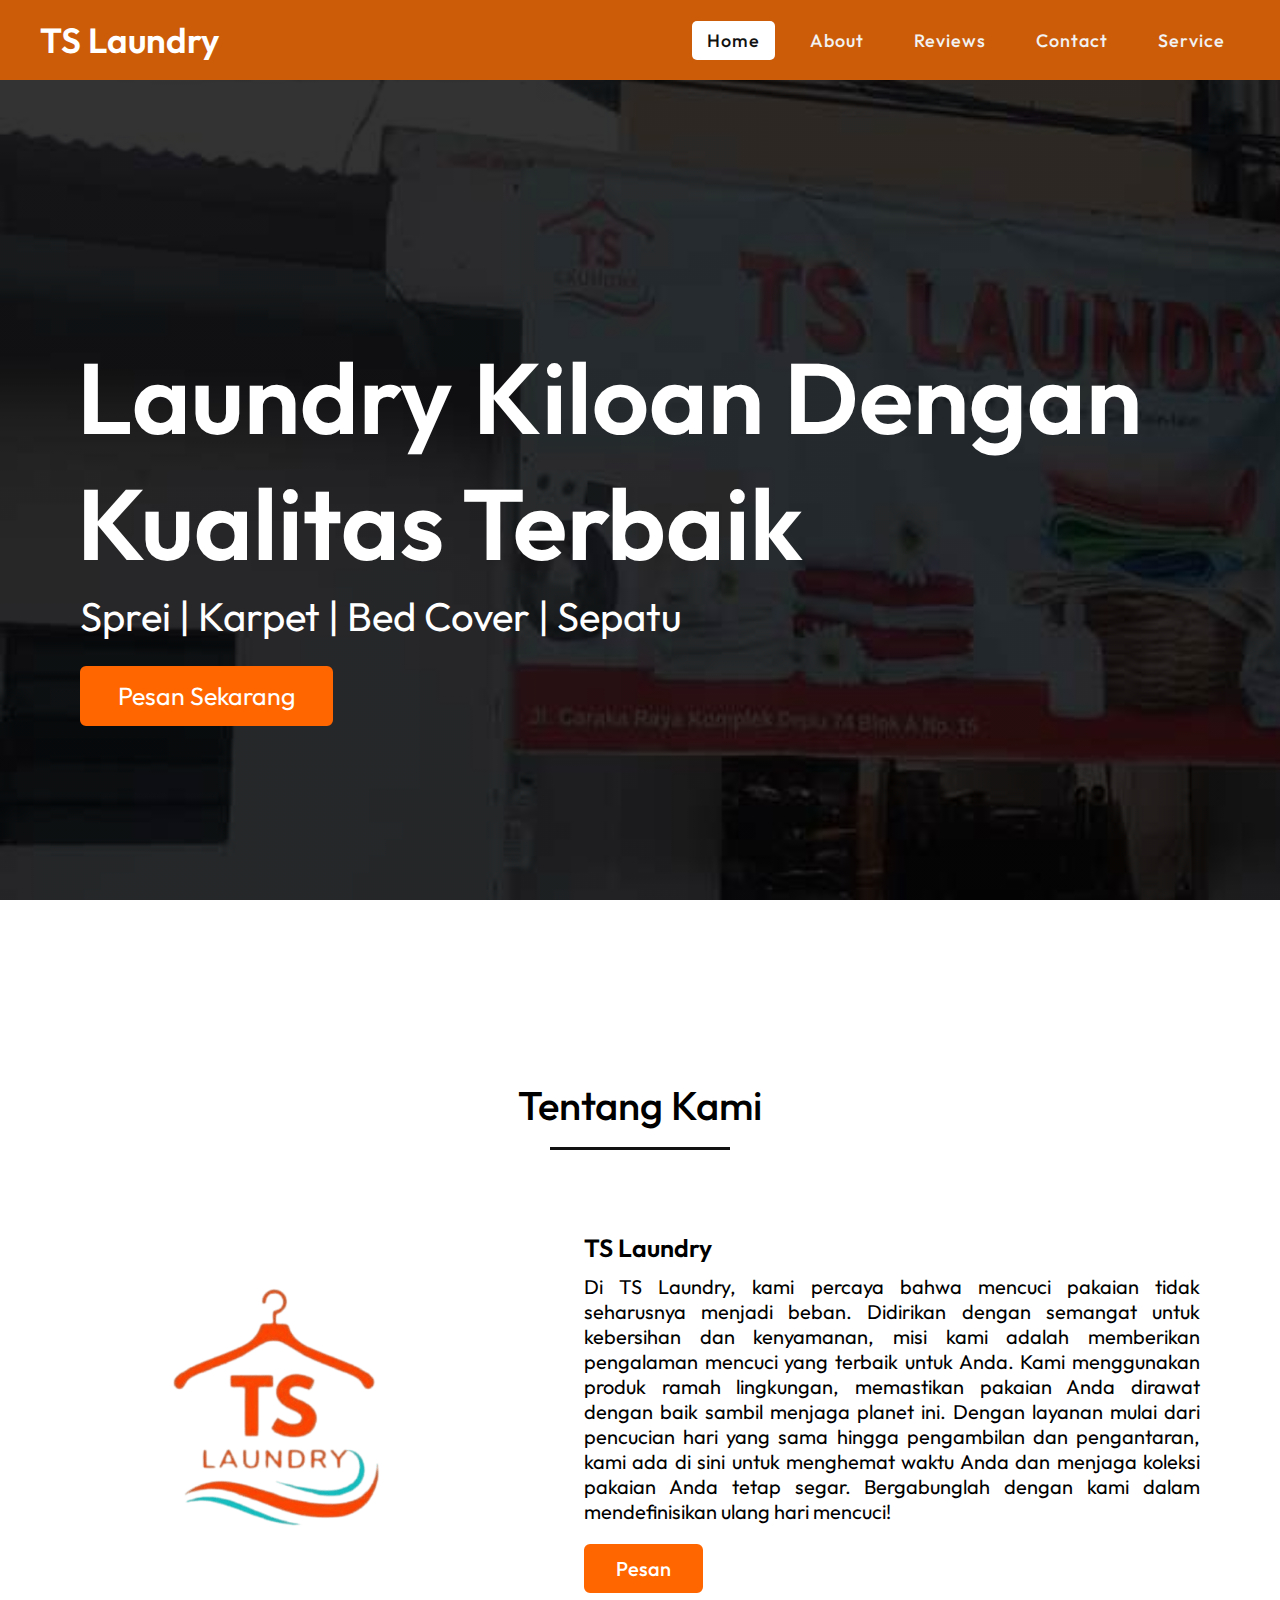
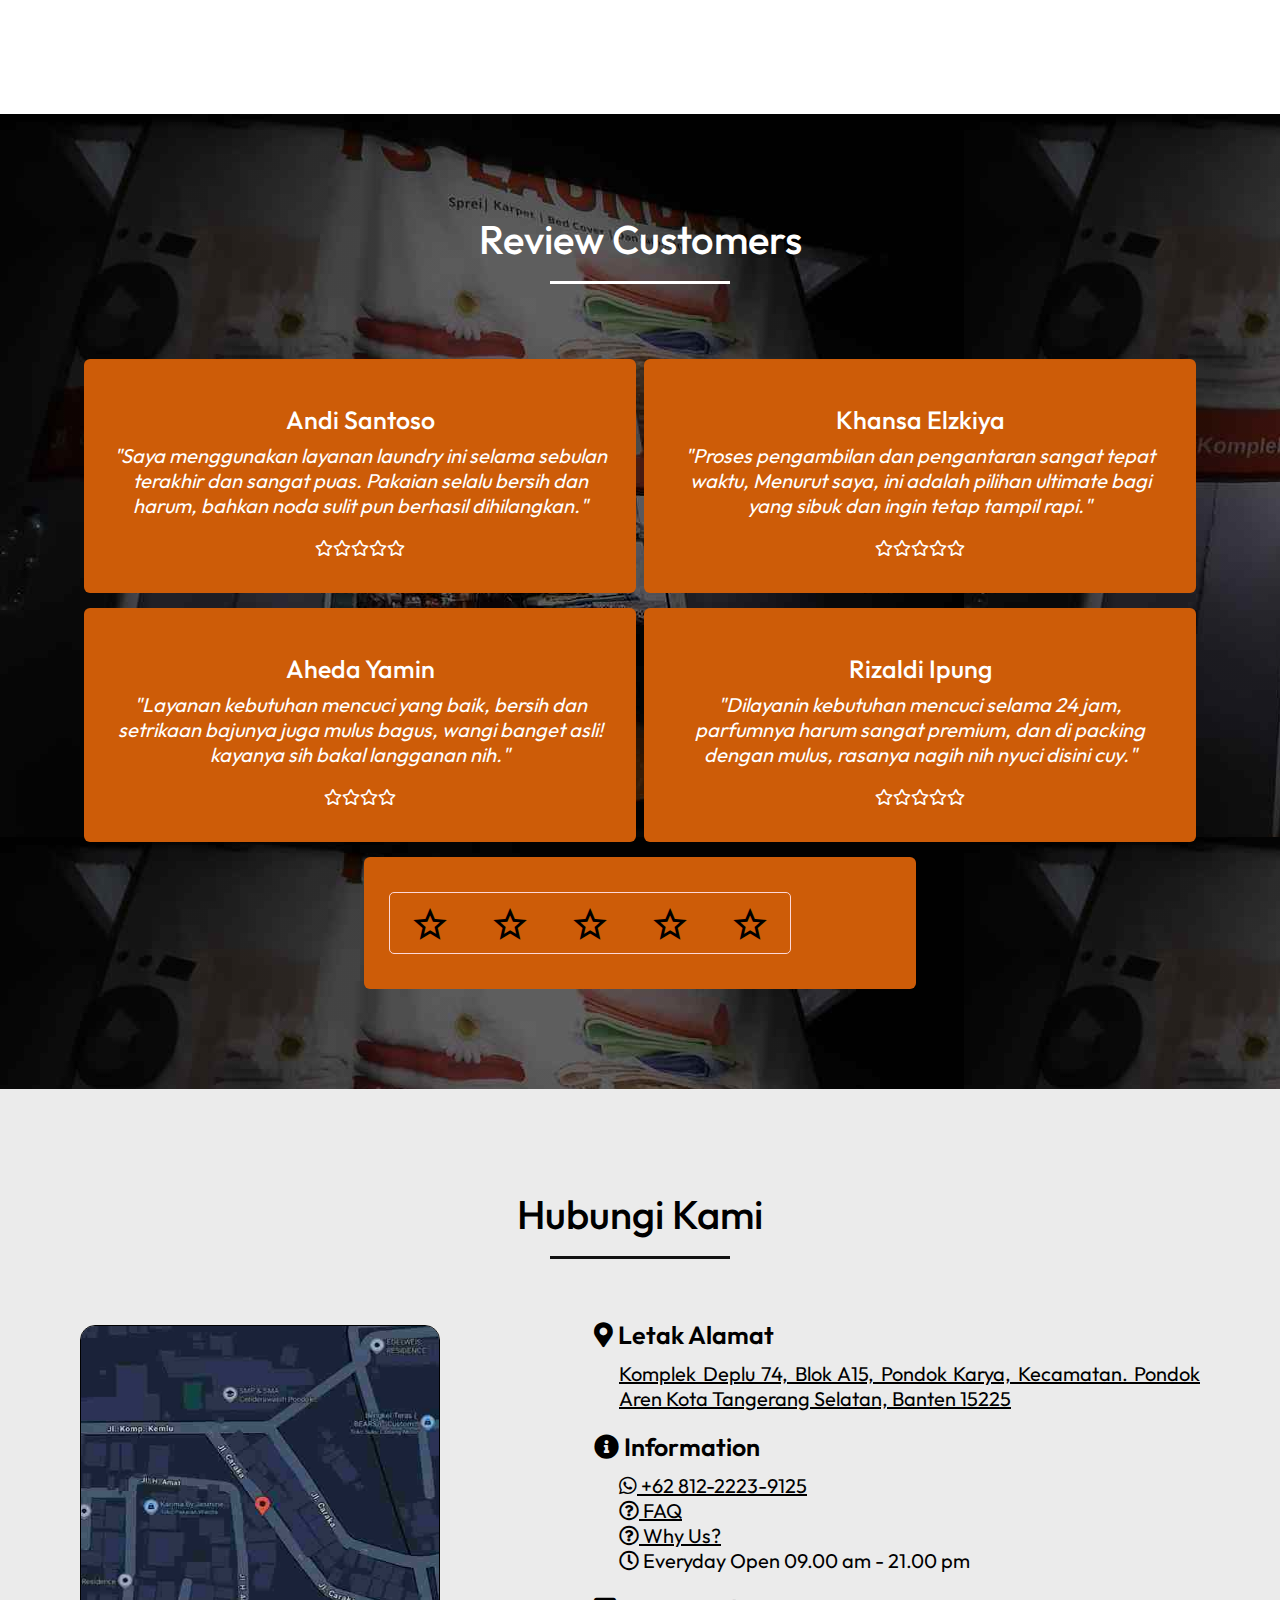
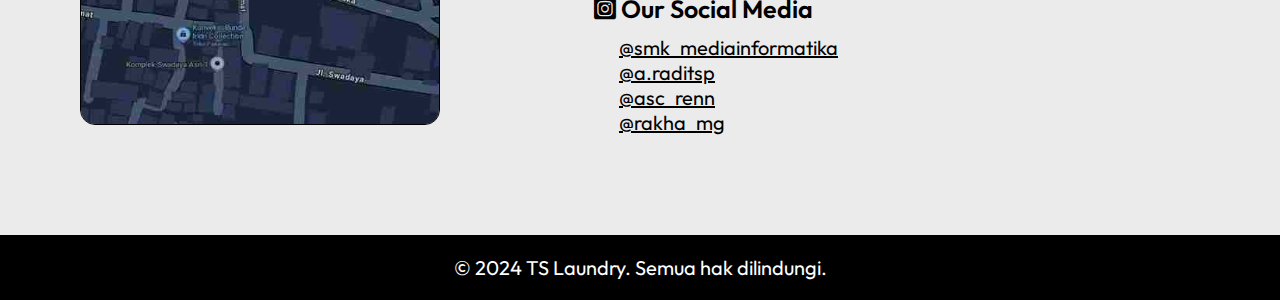
<file: index.html>
<!DOCTYPE html>
<html lang="id">

<head>
  <meta charset="UTF-8">
  <meta name="viewport" content="width=device-width, initial-scale=1.0">
  <title>TS Laundry - Best Quality</title>
  <link rel="stylesheet" href="style.css">
  <link rel="stylesheet" href="css/navbar.css">
  <link rel="stylesheet" href="css/add_rating.css">
  <link rel="icon" type="image/x-icon" href="assets/img/logo.png">
  <link rel="preconnect" href="https://fonts.googleapis.com">
  <link rel="preconnect" href="https://fonts.gstatic.com" crossorigin>
  <link rel="stylesheet" href="https://cdnjs.cloudflare.com/ajax/libs/font-awesome/5.15.3/css/all.min.css" />
  <link rel="stylesheet"
    href="https://fonts.googleapis.com/css2?family=Material+Symbols+Outlined:opsz,wght,FILL,GRAD@24,400,1,0" />
  <link rel="stylesheet"
    href="https://fonts.googleapis.com/css2?family=Material+Symbols+Outlined:opsz,wght,FILL,GRAD@20..48,100..700,0..1,-50..200" />

</head>

<body>
  <nav>
    <div class="logo"><a href=".">
        TS Laundry</a></div>
    <input type="checkbox" id="click">
    <label for="click" class="menu-btn">
      <i class="fas fa-bars"></i>
    </label>
    <ul>
      <li><a class="active" href="#home">Home</a></li>
      <li><a href="#about">About</a></li>
      <li><a href="#rating">Reviews</a></li>
      <li><a href="#contact">Contact</a></li>
      <li><a href="html/services.html">Service</a></li>
    </ul>
  </nav>

  <div id="loading" class="loading" style="display: none;">Loading...</div>

  <section class="home" id="home">
    <div class="max-width">
      <div class="row">
        <div class="home-content">
          <div class="text-2">Laundry Kiloan Dengan Kualitas Terbaik</div>
          <div class="text-3">Sprei | Karpet | Bed Cover | Sepatu</span></div>
          <a href="https://api.whatsapp.com/send/?phone=6281222239125&text=Saya+ingin+laundry+kiloan"
            target="blank_">Pesan Sekarang</a>
        </div>
      </div>
    </div>
  </section>

  <section class="about" id="about">
    <div class="max-width">
      <h2 class="title">Tentang Kami</h2>
      <div class="about-content">
        <div class="column left">
          <div class="mySlides fade">
            <img src="assets/img/logo.png" alt="">
          </div>
          <div class="mySlides fade">
            <img src="assets/img/pakaian.jpg" alt="">
          </div>
          <div class="mySlides fade">
            <img src="assets/img/pakaian1.jpg" alt="">
          </div>
        </div>
        <div class="column right">
          <div class="text">TS Laundry<span class="typing-2"></span></div>
          <p>Di TS Laundry, kami percaya bahwa mencuci pakaian tidak seharusnya menjadi beban. Didirikan dengan
            semangat untuk kebersihan dan kenyamanan, misi kami adalah memberikan pengalaman mencuci yang terbaik untuk
            Anda. Kami menggunakan produk ramah lingkungan, memastikan pakaian Anda dirawat dengan baik sambil menjaga
            planet ini. Dengan layanan mulai dari pencucian hari yang sama hingga pengambilan dan pengantaran, kami ada
            di sini untuk menghemat waktu Anda dan menjaga koleksi pakaian Anda tetap segar. Bergabunglah dengan kami
            dalam mendefinisikan ulang hari mencuci!</p>
          <a href="https://api.whatsapp.com/send/?phone=6281222239125&text=Saya+ingin+laundry+kiloan">Pesan</a>
        </div>
      </div>
    </div>
  </section>

  <section class="rating" id="rating">
    <div class="max-width">
      <h2 class="title">Review Customers</h2>
      <div class="rat-content">
        <div class="cardrat">
          <div class="boxrat">
            <div class="text">Andi Santoso</div>
            <p>"Saya menggunakan layanan laundry ini selama sebulan terakhir dan sangat puas. Pakaian selalu bersih dan
              harum, bahkan noda sulit pun berhasil dihilangkan."
            </p>
            <br>
            <i class="far fa-star"></i><i class="far fa-star"></i><i class="far fa-star"></i><i
              class="far fa-star"></i><i class="far fa-star"></i>
          </div>
        </div>
        <div class="cardrat">
          <div class="boxrat">
            <div class="text">Khansa Elzkiya</div>
            <p>"Proses pengambilan dan pengantaran sangat tepat waktu,
              Menurut saya, ini adalah pilihan ultimate bagi yang sibuk dan ingin tetap tampil rapi."
            </p>
            <br>
            <i class="far fa-star"></i><i class="far fa-star"></i><i class="far fa-star"></i><i
              class="far fa-star"></i><i class="far fa-star"></i>
          </div>
        </div>
        <div class="cardrat">
          <div class="boxrat">
            <div class="text">Aheda Yamin</div>
            <p>"Layanan kebutuhan mencuci yang baik, bersih dan setrikaan bajunya juga mulus bagus, wangi banget asli!
              kayanya sih bakal langganan nih."
            </p>
            <br>
            <i class="far fa-star"></i><i class="far fa-star"></i><i class="far fa-star"></i><i class="far fa-star"></i>
          </div>
        </div>
        <div class="cardrat">
          <div class="boxrat">
            <div class="text">Rizaldi Ipung</div>
            <p>"Dilayanin kebutuhan mencuci selama 24 jam, parfumnya harum sangat premium, dan di packing dengan mulus,
              rasanya nagih nih nyuci disini cuy."
            </p>
            <br>
            <i class="far fa-star"></i><i class="far fa-star"></i><i class="far fa-star"></i><i
              class="far fa-star"></i><i class="far fa-star"></i>
          </div>
        </div>

        <div class="cardrat">
          <div class="boxrat">
            <div class="container">
              <div class="post">
                <div class="text">Terimakasih sudah memberikan ulasan anda!</div>
                <div class="edit">EDIT</div>
              </div>
              <div class="star-widget">
                <input type="radio" class="star" name="rate" name="rate" id="rate-5">
                <label for="rate-5" class="material-symbols-outlined">star</label>

                <input type="radio" class="star" name="rate" id="rate-4">
                <label for="rate-4" class="material-symbols-outlined">star</label>

                <input type="radio" class="star" name="rate" name="rate" id="rate-3">
                <label for="rate-3" class="material-symbols-outlined">star</label>

                <input type="radio" class="star" name="rate" name="rate" id="rate-2">
                <label for="rate-2" class="material-symbols-outlined">star</label>

                <input type="radio" class="star" name="rate" name="rate" id="rate-1">
                <label for="rate-1" class="material-symbols-outlined">star</label>
                <form action="#">
                  <header></header>
                  <div class="textarea">
                    <textarea cols="30" placeholder="Masukkan Tanggapan Anda . . ."></textarea>
                  </div>
                  <div class="btn">
                    <button type="submit">Kirim</button>
                  </div>
                </form>
              </div>
            </div>
          </div>
        </div>
      </div>
    </div>
  </section>

  <section class="contact" id="contact">
    <div class="max-width">
      <h2 class="title">Hubungi Kami</h2>
      <div class="contact-content">
        <div class="column left"><a href="https://maps.app.goo.gl/zMBhHCtgDD5V3mGu6" target="_blank">
            <img src="assets/img/map-hitam.jpg" alt="" width="360" height="400"
              style="border-radius: 15px; border: 1px solid black;"></a>
        </div>
        <div class="column right">
          <div class="text"><i class="fas fa-map-marker-alt"></i> Letak Alamat</div>
          <a href="https://maps.app.goo.gl/HCSHwrYNhGJm2Ggp7" target="_blank">
            <p>Komplek Deplu 74, Blok A15, Pondok Karya, Kecamatan. Pondok Aren Kota
              Tangerang Selatan, Banten 15225
            </p>
          </a>
          <br>
          <div class="text"><i class="fas fa-info-circle"></i> Information</div>
          <a href="https://api.whatsapp.com/send/?phone=6281222239125&text=Saya+ingin+laundry+kiloan" target="_blank">
            <p><i class="fab fa-whatsapp"></i> +62 812-2223-9125
          </a>
          <br><a href="html/faq.html"><i class="far fa-question-circle"></i> FAQ</a>
          <br><a href="html/why-us.html"><i class="far fa-question-circle"></i> Why Us?</a>
          <br><i class="far fa-clock"></i> Everyday Open 09.00 am - 21.00 pm
          </p>

          <br>
          <div class="text"><i class="fab fa-instagram-square"></i> Our Social Media</div>
          <a href="https://www.instagram.com/smk_mediainformatika/" target="_blank">
            <p>@smk_mediainformatika</p>
          </a>
          <a href="https://www.instagram.com/a.raditsp/" target="_blank">
            <p>@a.raditsp</p>
          </a>
          <a href="https://www.instagram.com/asc_renn/" target="_blank">
            <p>@asc_renn</p>
          </a>
          <a href="https://www.instagram.com/rakha_mg/" target="_blank">
            <p>@rakha_mg</p>
          </a>
        </div>
      </div>
    </div>
  </section>

  <footer>
    <p>© 2024 TS Laundry. Semua hak dilindungi.</p>
  </footer>

  <script src="script.js"></script>
</body>

</html>
</file>
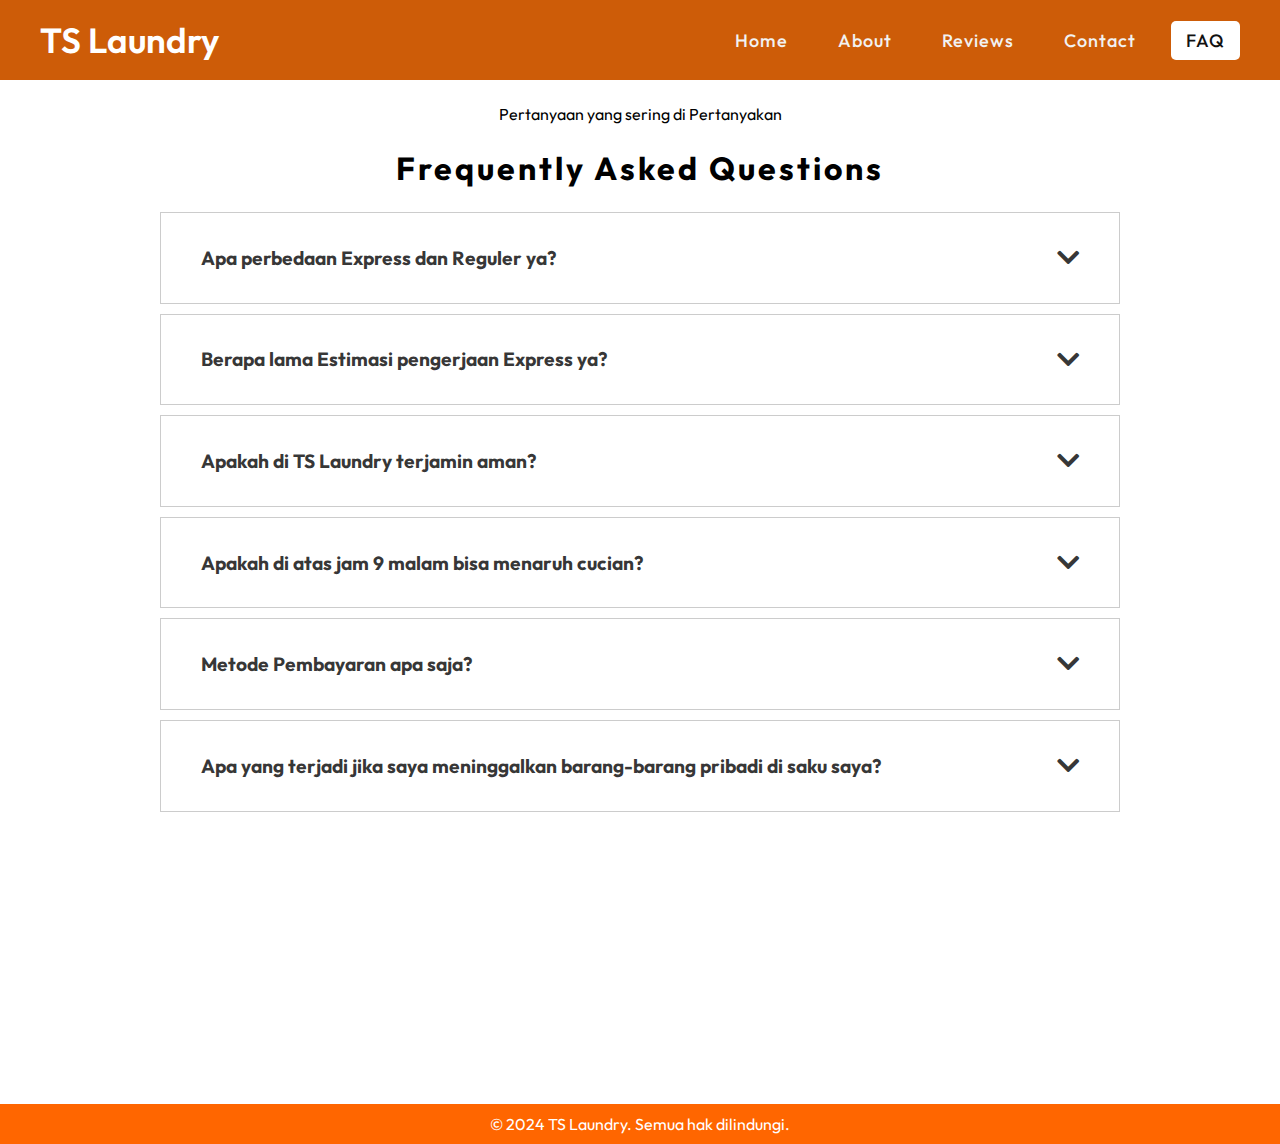
<file: html/faq.html>
<!DOCTYPE html>
<html lang="en">
  <head>
    <meta charset="UTF-8" />
    <meta name="viewport" content="width=device-width, initial-scale=1.0" />
    <title>TS Laundry</title>
    <link rel="stylesheet" href="../css/navbar.css" />
    <link rel="stylesheet" href="../css/faq.css" />
    <link rel="stylesheet" href="../css/footer.css" />
    <link rel="icon" type="image/x-icon" href="../assets/img/logo.png" />
    <link rel="preconnect" href="https://fonts.googleapis.com" />
    <link rel="preconnect" href="https://fonts.gstatic.com" crossorigin />
    <link
      rel="stylesheet"
      href="https://cdnjs.cloudflare.com/ajax/libs/font-awesome/5.15.3/css/all.min.css"
    />
    <link
      href="https://fonts.googleapis.com/css2?family=Outfit:wght@100..900&display=swap"
      rel="stylesheet"
    />
  </head>

  <body>
    <nav>
      <div class="logo"><a href="../"> TS Laundry</a></div>
      <input type="checkbox" id="click" />
      <label for="click" class="menu-btn">
        <i class="fas fa-bars"></i>
      </label>
      <ul>
        <li><a href="../">Home</a></li>
        <li><a href="../">About</a></li>
        <li><a href="../">Reviews</a></li>
        <li><a href="../" target="blank_">Contact</a></li>
        <li><a href="faq.html" class="active">FAQ</a></li>
      </ul>
    </nav>

    <div class="wrapper">
      <p>Pertanyaan yang sering di Pertanyakan</p>
      <h1>Frequently Asked Questions</h1>

      <div class="faq">
        <button class="accordion">
          Apa perbedaan Express dan Reguler ya?
          <i class="fas fa-chevron-down"></i>
        </button>
        <div class="panel">
          <p>
            Perbedaanya hanya di bagian kapan penyucian itu selesai <br /><b
              >Reguler memakan waktu 3 Hari</b
            ><br /><b>Express memakan waktu 2 atau 1 Hari</b> ( ada 2 jenis )
          </p>
        </div>
      </div>

      <div class="faq">
        <button class="accordion">
          Berapa lama Estimasi pengerjaan Express ya?
          <i class="fas fa-chevron-down"></i>
        </button>
        <div class="panel">
          <p>
            Pengerjaan Express hanya memerlukan <b>2 Hari</b> saja paling lama,
            sesuai namanya laundry express👍
          </p>
        </div>
      </div>

      <div class="faq">
        <button class="accordion">
          Apakah di TS Laundry terjamin aman?
          <i class="fas fa-chevron-down"></i>
        </button>
        <div class="panel">
          <p>
            Pastinya sangat <b>Terjamin 100%</b> barang tidak akan hilang,
            tertukar, ataupun rusak. <br />seandainya hal itu terjadi, dari
            pihak TS Laundry akan membayar ganti rugi
          </p>
        </div>
      </div>

      <div class="faq">
        <button class="accordion">
          Apakah di atas jam 9 malam bisa menaruh cucian?
          <i class="fas fa-chevron-down"></i>
        </button>
        <div class="panel">
          <p>
            Kita selalu menerima cucian di atas jam 9 malam,
            <b>kecuali di atas jam 12 malam.👌 </b>
          </p>
        </div>
      </div>

      <div class="faq">
        <button class="accordion">
          Metode Pembayaran apa saja?
          <i class="fas fa-chevron-down"></i>
        </button>
        <div class="panel">
          <p>
            Untuk saat ini, hanya terdapat metode pembayaran
            <b>Cash dan Transfer Bank.</b>
          </p>
        </div>
      </div>

      <div class="faq">
        <button class="accordion">
          Apa yang terjadi jika saya meninggalkan barang-barang pribadi di saku
          saya?
          <i class="fas fa-chevron-down"></i>
        </button>
        <div class="panel">
          <p>
            Kami biasanya memeriksanya pada saat pengambilan, namun jika kami
            melewatkan sesuatu,<br />
            kami akan menyimpannya dan menghubungi Anda untuk memberi tahu.
          </p>
        </div>
      </div>
    </div>

    <footer>
      <p>© 2024 TS Laundry. Semua hak dilindungi.</p>
    </footer>

    <script>
      const acc = document.getElementsByClassName("accordion");
      var i;
      for (i = 0; i < acc.length; i++) {
        acc[i].addEventListener("click", function () {
          this.classList.toggle("actives");
          this.parentElement.classList.toggle("actives");

          var panel = this.nextElementSibling;

          if (panel.style.display === "block") {
            panel.style.display = "none";
          } else {
            panel.style.display = "block";
          }
        });
      }
    </script>
  </body>
</html>
</file>
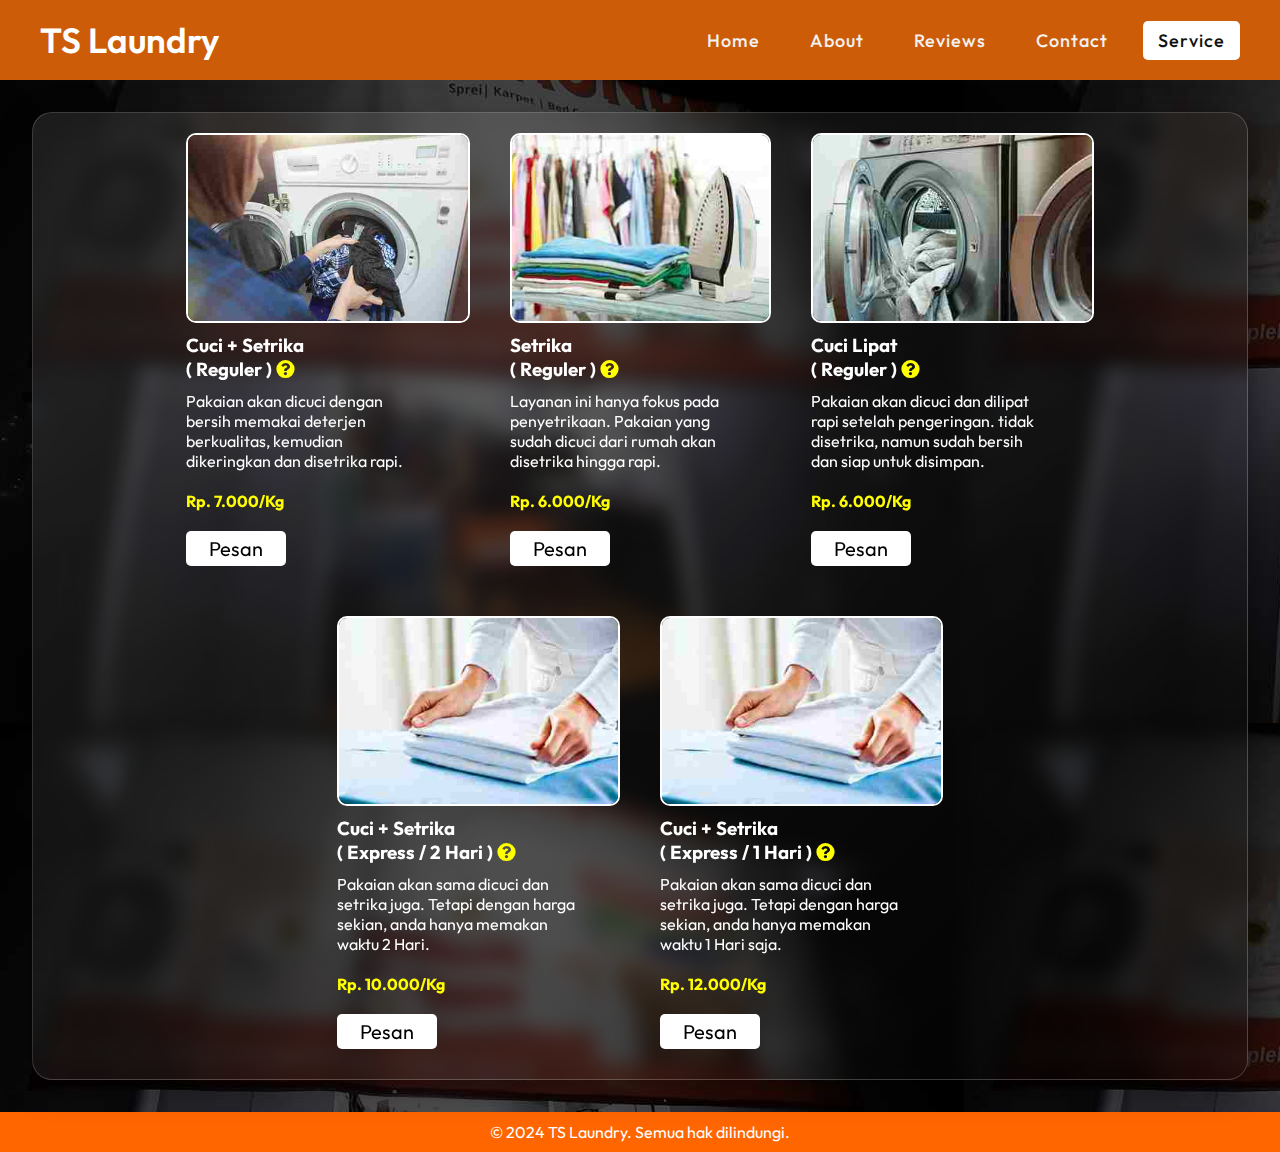
<file: html/services.html>
<!DOCTYPE html>
<html lang="en">

<head>
    <meta charset="UTF-8" />
    <meta name="viewport" content="width=device-width, initial-scale=1.0" />
    <title>Services - TS Laundry</title>
    <link rel="stylesheet" href="../css/navbar.css" />
    <link rel="stylesheet" href="../css/services.css" />
    <link rel="stylesheet" href="../css/footer.css" />
    <link rel="icon" type="image/x-icon" href="../assets/img/logo.png" />
    <link rel="preconnect" href="https://fonts.googleapis.com" />
    <link rel="preconnect" href="https://fonts.gstatic.com" crossorigin />
    <link rel="stylesheet" href="https://cdnjs.cloudflare.com/ajax/libs/font-awesome/5.15.3/css/all.min.css" />
    <link href="https://fonts.googleapis.com/css2?family=Outfit:wght@100..900&display=swap" rel="stylesheet" />
</head>

<body>
    <nav>
        <div class="logo"><a href="../"> TS Laundry</a></div>
        <input type="checkbox" id="click" />
        <label for="click" class="menu-btn">
            <i class="fas fa-bars"></i>
        </label>
        <ul>
            <li><a href="../">Home</a></li>
            <li><a href="../">About</a></li>
            <li><a href="../">Reviews</a></li>
            <li><a href="../">Contact</a></li>
            <li><a class="active" href="services.html">Service</a></li>
        </ul>
    </nav>

    <main>
        <section class="services">
            <ul>
                <li>
                    <img src="../assets/img/cuci_setrika.jpg" />
                    <div class="services-info">
                        <h3>
                            Cuci + Setrika<br />
                            ( Reguler )
                            <a href="faq.html"><i class="fas fa-question-circle"></i></a>
                        </h3>
                        <p>
                            Pakaian akan dicuci dengan bersih memakai deterjen berkualitas,
                            kemudian dikeringkan dan disetrika rapi.
                        </p>

                        <p class="price">Rp. 7.000/Kg</p>
                        <a href="https://api.whatsapp.com/send/?phone=6281222239125&text=Saya+ingin+laundry+kiloan"
                            class="pesan">Pesan</a>
                    </div>
                </li>
                <li>
                    <img src="../assets/img/setrika.jpg" />
                    <div class="services-info">
                        <h3>
                            Setrika<br />
                            ( Reguler )
                            <a href="faq.html"><i class="fas fa-question-circle"></i></a>
                        </h3>
                        <p>
                            Layanan ini hanya fokus pada penyetrikaan. Pakaian yang sudah
                            dicuci dari rumah akan disetrika hingga rapi.
                        </p>
                        <p class="price">Rp. 6.000/Kg</p>
                        <a href="https://api.whatsapp.com/send/?phone=6281222239125&text=Saya+ingin+Setrika+Reguler"
                            class="pesan">Pesan</a>
                    </div>
                </li>
                <li>
                    <img src="../assets/img/cuci_lipat.jpg" />
                    <div class="services-info">
                        <h3>
                            Cuci Lipat<br />
                            ( Reguler )
                            <a href="faq.html"><i class="fas fa-question-circle"></i></a>
                        </h3>
                        <p>
                            Pakaian akan dicuci dan dilipat rapi setelah pengeringan. tidak
                            disetrika, namun sudah bersih dan siap untuk disimpan.
                        </p>
                        <p class="price">Rp. 6.000/Kg</p>
                        <a href="https://api.whatsapp.com/send/?phone=6281222239125&text=Saya+ingin+Cuci+Lipat"
                            class="pesan">Pesan</a>
                    </div>
                </li>
                <li>
                    <img src="../assets/img/express.jpg" />
                    <div class="services-info">
                        <h3>
                            Cuci + Setrika<br />
                            ( Express / 2 Hari )
                            <a href="faq.html"><i class="fas fa-question-circle"></i></a>
                        </h3>
                        <p>
                            Pakaian akan sama dicuci dan setrika juga. Tetapi dengan harga
                            sekian, anda hanya memakan waktu 2 Hari.
                        </p>
                        <p class="price">Rp. 10.000/Kg</p>
                        <a href="https://api.whatsapp.com/send/?phone=6281222239125&text=Saya+ingin+Cuci+Setrika+(Express/2Hari)"
                            class="pesan">Pesan</a>
                    </div>
                </li>
                <li>
                    <img src="../assets/img/express.jpg" />
                    <div class="services-info">
                        <h3>
                            Cuci + Setrika<br />
                            ( Express / 1 Hari )
                            <a href="faq.html"><i class="fas fa-question-circle"></i></a>
                        </h3>
                        <p>
                            Pakaian akan sama dicuci dan setrika juga. Tetapi dengan harga
                            sekian, anda hanya memakan waktu 1 Hari saja.
                        </p>
                        <p class="price">Rp. 12.000/Kg</p>
                        <a href="https://api.whatsapp.com/send/?phone=6281222239125&text=Saya+ingin+Cuci+Setrika+(Express/1Hari)"
                            class="pesan">Pesan</a>
                    </div>
                </li>
            </ul>
        </section>
    </main>

    <footer>
        <p>© 2024 TS Laundry. Semua hak dilindungi.</p>
    </footer>
</body>

</html>
</file>
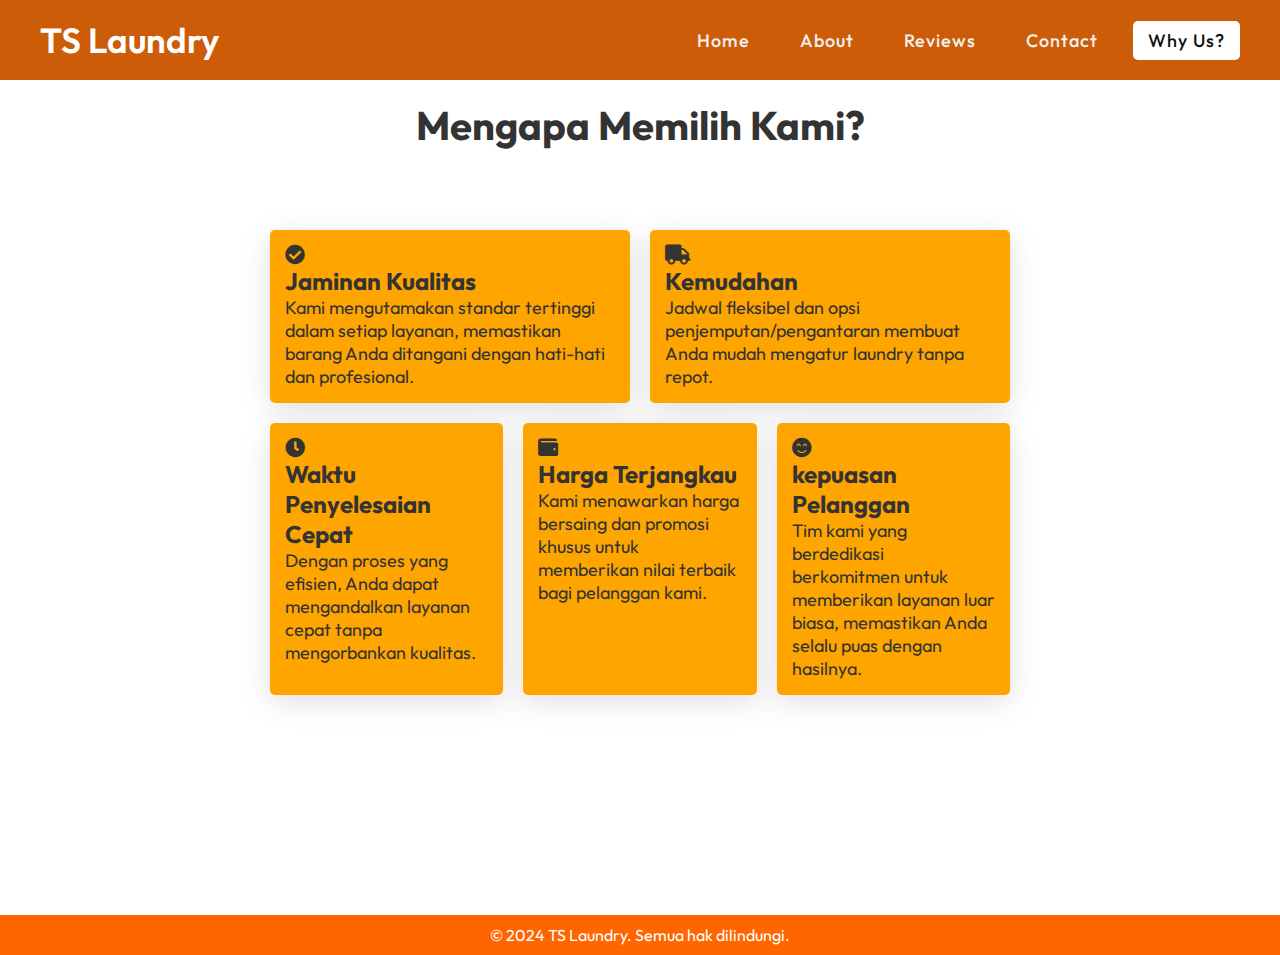
<file: html/why-us.html>
<!DOCTYPE html>
<html lang="en">

<head>
    <meta charset="UTF-8">
    <meta name="viewport" content="width=device-width, initial-scale=1.0">
    <title>Why Us? - TS Laundry</title>
    <link rel="stylesheet" href="../css/navbar.css">
    <link rel="stylesheet" href="../css/footer.css">
    <link rel="stylesheet" href="../css/why-us.css">
    <link rel="icon" type="image/x-icon" href="../assets/img/logo.png">
    <link rel="stylesheet" href="https://cdnjs.cloudflare.com/ajax/libs/font-awesome/5.15.3/css/all.min.css" />
</head>

<body>
    <nav>
        <div class="logo"><a href="../">
                TS Laundry</a></div>
        <input type="checkbox" id="click">
        <label for="click" class="menu-btn">
            <i class="fas fa-bars"></i>
        </label>
        <ul>
            <li><a href="../">Home</a></li>
            <li><a href="../">About</a></li>
            <li><a href="../">Reviews</a></li>
            <li><a href="../" target="blank_">Contact</a></li>
            <li><a href="why-us.html" class="active">Why Us?</a></li>
        </ul>
    </nav>

    <div class="why-us">
        <h1>Mengapa Memilih Kami?</h1>
        <div class="benefits">
            <div class="benefit">
                <i class="fas fa-check-circle"></i>
                <h2>Jaminan Kualitas</h2>
                <p>Kami mengutamakan standar tertinggi dalam setiap layanan, memastikan barang Anda ditangani dengan
                    hati-hati dan profesional.</p>
            </div>
            <div class="benefit">
                <i class="fas fa-truck"></i>
                <h2>Kemudahan</h2>
                <p>Jadwal fleksibel dan opsi penjemputan/pengantaran membuat Anda mudah mengatur laundry tanpa repot.
                </p>
            </div>
            <div class="benefit">
                <i class="fas fa-clock"></i>
                <h2>Waktu Penyelesaian Cepat</h2>
                <p>Dengan proses yang efisien, Anda dapat mengandalkan layanan cepat tanpa mengorbankan kualitas.</p>
            </div>
            <div class="benefit">
                <i class="fas fa-wallet"></i>
                <h2>Harga Terjangkau</h2>
                <p>Kami menawarkan harga bersaing dan promosi khusus untuk memberikan nilai terbaik bagi pelanggan kami.
                </p>
            </div>
            <div class="benefit">
                <i class="fas fa-smile-beam"></i>
                <h2> kepuasan Pelanggan</h2>
                <p>Tim kami yang berdedikasi berkomitmen untuk memberikan layanan luar biasa, memastikan Anda selalu
                    puas dengan hasilnya.</p>
            </div>
        </div>
    </div>

    <footer>
        <p>© 2024 TS Laundry. Semua hak dilindungi.</p>
    </footer>
</body>

</html>
</file>
<file: style.css>
@import url("https://fonts.googleapis.com/css2?family=Outfit:wght@100..900&display=swap");

* {
  margin: 0;
  padding: 0;
  box-sizing: border-box;
  font-family: "Outfit", sans-serif;
}

html {
  scroll-behavior: smooth;
}

section {
  padding: 100px 0;
}

.loading {
  position: fixed;
  top: 50%;
  left: 50%;
  transform: translate(-50%, -50%);
  font-size: 24px;
  color: #333;
}

.max-width {
  max-width: 1300px;
  padding: 0 80px;
  margin: auto;
}

.about,
.contact,
.rating,
.about .about-content,
.rating .rat-content,
.contact .contact-content {
  display: flex;
  flex-wrap: wrap;
  align-items: center;
  justify-content: space-between;
}

section .title {
  position: relative;
  text-align: center;
  font-size: 40px;
  font-weight: 500;
  margin-bottom: 60px;
  padding-bottom: 20px;
  font-family: "Outfit", sans-serif;
}

section .title::before {
  content: "";
  position: absolute;
  bottom: 0px;
  left: 50%;
  width: 180px;
  height: 3px;
  background: #111;
  transform: translateX(-50%);
}

section .title::after {
  position: absolute;
  bottom: -8px;
  left: 50%;
  font-size: 20px;
  color: crimson;
  padding: 0 5px;
  background: #fff;
  transform: translateX(-50%);
}

/* home section styling */

.home {
  display: flex;
  background-image: linear-gradient(rgba(0, 0, 0, 0.8), rgba(0, 0, 0, 0.8)),
    url("assets/img/hd.jpg");
  height: 100vh;
  color: #fff;
  min-height: 500px;
  background-size: cover;
  background-attachment: fixed;
  font-family: "Outfit", sans-serif;
}

.home .max-width {
  width: 100%;
  display: flex;
}

.home .max-width .row {
  margin-right: 0;
}

.home .home-content .text-1 {
  color: white;
  font-size: 40px;
}

.home .home-content .text-2 {
  color: white;
  animation: gradient 5s ease-in-out infinite;
  font-size: 100px;
  font-weight: 600;
  margin-left: -3px;
}

.home .home-content .text-3 {
  font-size: 40px;
  margin: 5px 0;
}

.home .home-content .text-3 span {
  color: crimson;
  font-weight: 500;
}

.home .home-content a {
  display: inline-block;
  background: #ff6600;
  color: white;
  font-size: 25px;
  padding: 12px 36px;
  margin-top: 20px;
  font-weight: 400;
  border-radius: 6px;
  border: 2px solid #ff6600;
  transition: all 0.3s ease;
  text-decoration: none;
}

.home .home-content a:hover {
  color: white;
  background: none;
}

/* about section styling */

.about .about-content .left {
  width: 45%;
}

.about .about-content .right {
  width: 55%;
}

.about .about-content .right .text {
  font-size: 25px;
  font-weight: 600;
  margin-bottom: 10px;
}

.about .about-content .right .text span {
  color: crimson;
}

.about .about-content .right p {
  text-align: justify;
  font-size: 20px;
}

.about .about-content .right a {
  display: inline-block;
  background: #ff6600;
  color: white;
  font-size: 20px;
  font-weight: 500;
  padding: 10px 30px;
  margin-top: 20px;
  border-radius: 6px;
  border: 2px solid #ff6600;
  text-decoration: none;
  transition: all 0.3s ease;
}

.about .about-content .right a:hover {
  color: black;
  background: none;
}

.mySlides img {
  height: 400px;
  width: 400px;
  object-fit: cover;
  border-radius: 6px;
}

.fade {
  animation-name: fade;
  animation-duration: 1.5s;
}

@keyframes fade {
  from {
    opacity: 0.4;
  }

  to {
    opacity: 1;
  }
}

/* rating section styling */
.rating {
  background-image: linear-gradient(rgba(0, 0, 0, 0.6), rgba(0, 0, 0, 0.6)),
    url("assets/img/20240924_190650.jpg");
  color: #fff;
}

.rating .title::before {
  background: #fff;
}

.rating .rat-content .cardrat {
  width: calc(51% - 20px);
  background: #cd5c08;
  text-align: center;
  border-radius: 6px;
  padding: 35px 25px;
  margin: auto;
  cursor: pointer;
  transition: all 0.3s ease;
  margin-top: 15px;
  display: flex;
}

.rating .rat-content .cardrat:hover {
  background: #ff6600;
}

.rating .rat-content .cardrat .boxrat {
  transition: all 0.3s ease;
}

.rating .rat-content .cardrat:hover .boxrat {
  transform: scale(1.02);
  /* transform: scale(1.05); */
}

.rating .rat-content .cardrat:hover i {
  color: #fff;
}

.rating .rat-content .cardrat .boxrat p {
  font-style: italic;
  font-size: 20px;
}

.rating .rat-content .cardrat .text {
  font-size: 25px;
  font-weight: 500;
  margin: 10px 0 7px 0;
}

/* contact section styling */

.contact {
  color: black;
  /* background-image: linear-gradient(rgba(0, 0, 0, 0.8), rgba(0, 0, 0, 0.8)), url("assets/20240924_190650.jpg"); */
  background-color: #ebebeb;
}

.contact .contact-content .left {
  width: 45%;
}

.contact .contact-content .right {
  width: 55%;
}

.contact .contact-content .right .text {
  font-size: 25px;
  font-weight: 600;
  margin-bottom: 10px;
  margin-left: 10px;
}

.contact .contact-content .right a {
  color: black;
}

.contact .contact-content .right p {
  text-align: justify;
  margin-left: 35px;
  font-size: 20px;
}

/* responsive media query start */

@media (max-width: 1104px) {
  .about .about-content .left img {
    height: 350px;
    width: 350px;
  }
}

@media (max-width: 991px) {
  .max-width {
    padding: 0 50px;
  }
}

@media (max-width: 690px) {
  .max-width {
    padding: 0 23px;
  }

  .home .home-content .text-2 {
    font-size: 60px;
  }

  .home .home-content .text-3 {
    font-size: 32px;
  }

  .home .home-content a {
    font-size: 20px;
  }

  .rating .rat-content .cardrat {
    width: 100%;
  }

  .contact .contact-content .column {
    width: 100%;
  }
}

@media (max-width: 500px) {
  .home .home-content .text-2 {
    font-size: 50px;
  }

  .home .home-content .text-3 {
    font-size: 27px;
  }

  .about .about-content .right .text {
    font-size: 19px;
  }

  .right form .error-box {
    width: 150px;
  }

  .scroll-up-btn {
    right: 15px;
    bottom: 15px;
    height: 38px;
    width: 35px;
    font-size: 23px;
    line-height: 38px;
  }
}

footer {
  font-family: "Outfit", sans-serif;
  text-align: center;
  padding: 20px 0;
  font-size: 20px;
  background: black;
  color: #fff;
  margin: auto;
}
</file>
<file: css/navbar.css>
* {
  margin: 0;
  padding: 0;
  box-sizing: border-box;
  font-family: "Outfit", sans-serif;
}

nav {
  display: flex;
  height: 80px;
  width: 100%;
  background: #cd5c08;
  align-items: center;
  justify-content: space-between;
  position: sticky;
  top: 0;
  z-index: 1000;
}

nav .logo {
  color: #fff;
  font-size: 35px;
  font-weight: 600;
  margin-left: 40px;
}

nav .logo a {
  text-decoration: none;
  color: white;
}

nav ul {
  display: flex;
  flex-wrap: wrap;
  margin-right: 30px;
  list-style: none;
}

nav ul li {
  margin: 0 10px;
}

nav ul li a {
  color: #f2f2f2;
  text-decoration: none;
  font-size: 18px;
  font-weight: 500;
  padding: 8px 15px;
  border-radius: 5px;
  letter-spacing: 1px;
  transition: all 0.3s ease;
}

nav ul li a.active,
nav ul li a:hover {
  color: #111;
  background: #fff;
}

nav .menu-btn i {
  color: #fff;
  font-size: 22px;
  cursor: pointer;
  display: none;
}

input[type="checkbox"] {
  display: none;
}

@media (max-width: 1000px) {
  nav {
    padding: 0 40px 0 50px;
  }
}

@media (max-width: 920px) {
  nav .menu-btn i {
    display: block;
  }

  #click:checked ~ .menu-btn i:before {
    content: "\f00d";
  }

  nav ul {
    position: fixed;
    top: 80px;
    left: -100%;
    background: #111;
    height: 100vh;
    width: 100%;
    text-align: center;
    display: block;
    transition: all 0.3s ease;
  }

  #click:checked ~ ul {
    left: 0;
  }

  nav ul li {
    width: 100%;
    margin: 40px 0;
  }

  nav ul li a {
    width: 100%;
    margin-left: -100%;
    display: block;
    font-size: 20px;
    transition: 0.6s cubic-bezier(0.68, -0.55, 0.265, 1.55);
  }

  #click:checked ~ ul li a {
    margin-left: 0px;
  }

  nav ul li a.active,
  nav ul li a:hover {
    background: none;
    color: #cd5c08;
  }
}

.content {
  position: absolute;
  top: 50%;
  left: 50%;
  transform: translate(-50%, -50%);
  text-align: center;
  z-index: -1;
  width: 100%;
  padding: 0 30px;
  color: #1b1b1b;
}

.content div {
  font-size: 40px;
  font-weight: 700;
}

.menu-btn {
  color: #fff;
  font-size: 23px;
  cursor: pointer;
  display: none;
}

.scroll-up-btn {
  position: fixed;
  height: 45px;
  width: 42px;
  background: crimson;
  right: 30px;
  bottom: 10px;
  text-align: center;
  line-height: 45px;
  color: #fff;
  z-index: 9999;
  font-size: 30px;
  border-radius: 6px;
  border-bottom-width: 2px;
  cursor: pointer;
  opacity: 0;
  pointer-events: none;
  transition: all 0.3s ease;
}

.scroll-up-btn.show {
  bottom: 30px;
  opacity: 1;
  pointer-events: auto;
}

.scroll-up-btn:hover {
  filter: brightness(90%);
}

@media (max-width: 947px) {
  .menu-btn {
    display: block;
    z-index: 999;
  }

  .menu-btn i.active:before {
    content: "\f00d";
  }

  .navbar .menu {
    position: fixed;
    height: 100vh;
    width: 100%;
    left: -100%;
    top: 0;
    background: #111;
    text-align: center;
    padding-top: 80px;
    transition: all 0.3s ease;
  }

  .navbar .menu.active {
    left: 0;
  }

  .navbar .menu li {
    display: block;
  }

  .navbar .menu li a {
    display: inline-block;
    margin: 20px 0;
    font-size: 25px;
  }

  .home .home-content .text-2 {
    font-size: 70px;
  }

  .home .home-content .text-3 {
    font-size: 35px;
  }

  .home .home-content a {
    font-size: 23px;
    padding: 10px 30px;
  }

  .max-width {
    max-width: 930px;
  }

  .about .about-content .column {
    width: 100%;
  }

  .about .about-content .left {
    display: flex;
    justify-content: center;
    margin: 0 auto 60px;
  }

  .about .about-content .right {
    flex: 100%;
  }

  .rating .rat-content .cardrat {
    /* width: calc(50% - 10px); */
    margin-bottom: 20px;
  }

  .skills .skills-content .column,
  .contact .contact-content .column {
    width: 100%;
    margin-bottom: 35px;
  }
}
</file>
<file: css/add_rating.css>
.container {
  position: relative;
  width: auto;
  /* margin: auto; */
  background: #cd5c08;
  border: 1px solid #fdd8d8;
  border-radius: 5px;
  display: flex;
  align-items: center;
  justify-content: center;
}

.container .text {
  font-size: 25px;
  color: white;
  font-weight: 600;
}

.container .post {
  display: none;
}

.container .edit {
  position: absolute;
  right: 10px;
  font-size: 16px;
  top: 5px;
  color: white;
  font-weight: 600;
  cursor: pointer;
}

.container .edit:hover {
  text-decoration: underline;
}

.container .star-widget input {
  display: none;
}

.star-widget label {
  font-size: 40px;
  color: black;
  padding: 10px 20px 10px 20px;
  float: right;
  cursor: pointer;
  transition: all 0.4s ease;
}

input:not(:checked) ~ label:hover,
input:not(:checked) ~ label:hover ~ label {
  color: #fff;
}

input:checked ~ label {
  color: #fff;
}

input#rate-5:checked ~ label {
  color: rgb(255, 255, 255);
  text-shadow: 0 0 20px #fff;
}

#rate-1:checked ~ form header:before {
  content: "Tidak direkomendasikan, buruk!";
}

#rate-2:checked ~ form header:before {
  content: "Kurang baik. Perlu banyak perbaikan.";
}

#rate-3:checked ~ form header:before {
  content: "Cukup bagus, tapi bisa lebih baik.";
}

#rate-4:checked ~ form header:before {
  content: "Layanan baik dan cepat. Saya puas.";
}

#rate-5:checked ~ form header:before {
  content: "Nice! Sangat puas dan senang.";
}

.container form {
  display: none;
}

input:checked ~ form {
  display: block;
}

form header {
  width: 100%;
  font-size: 25px;
  color: #fff;
  font-weight: 500;
  margin: 5px 0 20px 0;
  text-align: center;
  transition: all 0.2s ease;
}

form .textarea {
  height: 100px;
  width: 100%;
  overflow: hidden;
}

form .textarea textarea {
  height: 100%;
  width: 100%;
  outline: none;
  border-radius: 8px;
  color: #fff;
  border: 1px solid #fff;
  background: #0c0c0c36;
  padding: 10px;
  font-size: 18px;
  resize: none;
}

form .textarea textarea ::placeholder {
  color: black;
}

form .btn {
  height: 45px;
  width: 100%;
  margin: 15px 0;
}

form .btn button {
  height: 100%;
  width: 100%;
  border: 1px solid #444;
  outline: none;
  border-radius: 8px;
  background: #ffffff;
  color: #000000;
  font-size: 18px;
  font-weight: 500;
  text-transform: uppercase;
  transition: all 0.5s ease;
}

form .btn button:hover {
  background: #f8f8f8c9;
}

  @media (max-width: 1104px) {
    .container{
        margin: 0 40px;
    }
  }
  
  @media (max-width: 991px) {

  }
  
  @media (max-width: 690px) {

  }
  
  @media (max-width: 500px) {
    
  }

/* @media (max-width: 768px) {
  .container {
    width: 100%;
    padding: 15px;
    margin: 0 140px;
  }

  .container .text {
    font-size: 22px;
  }

  .star-widget label {
    font-size: 35px;
  }

  form header {
    font-size: 22px;
  }

  form .textarea textarea {
    font-size: 16px;
  }

  form .btn button {
    font-size: 16px;
  }
}

@media (max-width: 480px) {
  .container {
    margin: 0 40px;
  }

  .container .text {
    font-size: 20px;
  }

  .container .star-widget label {
    font-size: 25px;
  }

  form header {
    font-size: 20px;
  }

  form .textarea textarea {
    font-size: 14px;
  }

  form .btn button {
    font-size: 14px;
  }
} */
</file>
<file: css/faq.css>
html,
body {
  margin: 0;
  height: 100%;
}

.wrapper {
  max-width: 75%;
  margin: auto;
  min-height: 1000px;
}

.wrapper>p,
.wrapper>h1 {
  margin: 1.5rem 0;
  text-align: center;
}

.wrapper>h1 {
  letter-spacing: 3px;
}

.accordion {
  background-color: white;
  color: rgba(0, 0, 0, 0.8);
  cursor: pointer;
  font-size: 1.2rem;
  width: 100%;
  padding: 2rem 2.5rem;
  border: none;
  outline: none;
  transition: 0.4s;
  display: flex;
  justify-content: space-between;
  align-items: center;
  font-weight: bold;
}

.accordion i {
  font-size: 1.6rem;
}

.active,
.accordion:hover {
  background-color: #f1f7f5;
}

.panel {
  padding: 0 2rem 2.5rem 2rem;
  background-color: white;
  overflow: hidden;
  background-color: #f1f7f5;
  display: none;
}

.panel p {
  color: rgba(0, 0, 0, 0.7);
  font-size: 1.2rem;
  line-height: 1.4;
}

.faq {
  border: 1px solid rgba(0, 0, 0, 0.2);
  margin: 10px 0;
}

.faq.active {
  border: none;
}
</file>
<file: css/footer.css>
footer {
  font-family: "Outfit" sans-serif;
  width: 100%;
  background-color: #ff6600;
  color: #fff;
  text-align: center;
  padding: 10px 0;
}
</file>
<file: css/services.css>
body {
  font-family: "Outfit", sans-serif;
  background-image: linear-gradient(rgba(0, 0, 0, 0.7), rgba(0, 0, 0, 0.7)),
    url("../assets/img/20240924_190650.jpg");
  margin: 0;
  padding: 0;
}

.services {
  padding: 2em;
  min-height: 835px;
}

.services h2 {
  margin-top: 0;
}

.services ul {
  color: #fff;
  list-style: none;
  margin: 0;
  padding: 0;
  display: flex;
  flex-wrap: wrap;
  justify-content: center;
  background: linear-gradient(
    135deg,
    rgba(255, 255, 255, 0.1),
    rgba(255, 255, 255, 0)
  );
  backdrop-filter: blur(10px);
  -webkit-backdrop-filter: blur(10px);
  border-radius: 20px;
  border: 1px solid rgba(255, 255, 255, 0.18);
  box-shadow: 0 8px 32px 0 rgba(0, 0, 0, 0.37);
}

.services li {
  margin: 20px;
  display: flex;
  flex-direction: column;
}

.services img {
  height: 190px;
  margin-bottom: 10px;
  border: 2px solid #fff;
  border-radius: 10px;
}

.services-info {
  display: flex;
  flex-direction: column;
  height: 100%;
}

.services-info h3 {
  margin-bottom: 10px;
}

.services-info h3 a {
  margin-top: 0;
  color: yellow;
}

.services-info p {
  width: 240px;
  flex-grow: 1;
  text-align: start;
  margin-bottom: 20px;
}

.pesan {
  display: inline-block;
  background-color: white;
  color: rgb(0, 0, 0);
  padding: 5px;
  text-align: center;
  font-size: 20px;
  text-decoration: none;
  cursor: pointer;
  border-radius: 5px;
  width: 100px;
  margin-bottom: 10px;
}

.pesan:hover {
  background-color: #f0f0f0;
}

.price {
  color: yellow;
  font-weight: bold;
  margin-top: auto;
}
</file>
<file: css/why-us.css>
@import url("https://fonts.googleapis.com/css2?family=Outfit:wght@100..900&display=swap");
.why-us {
  border-radius: 8px;
  padding: 20px;
  max-width: 800px;
  min-height: 835px;
  margin: auto;
}
h1 {
  font-size: 40px;
  text-align: center;
  color: #333;
}
.benefits {
  margin-top: 70px;
  display: flex;
  flex-wrap: wrap;
  justify-content: space-between;
}
.benefit:hover {
  background-color: rgba(255, 166, 0, 0.934);
  transition: all 0.3s ease;
  color: white;
  transform: scale(1.05);
}

.benefit {
  flex: 1 1 calc(33% - 20px);
  background-color: orange;
  border-radius: 5px;
  margin: 10px;
  padding: 15px;
  box-shadow: rgba(100, 100, 111, 0.2) 0px 7px 29px 0px;
}

.benefit h2 {
  color: #333;
}

.benefit p {
  font-size: 18px;
  color: #333;
}

.benefit:hover h2,
.benefit:hover p,
.benefit:hover i {
  color: white;
  transition: 0.3s;
}

.benefit i {
  font-size: 20px;
  color: #333;
}
</file>
